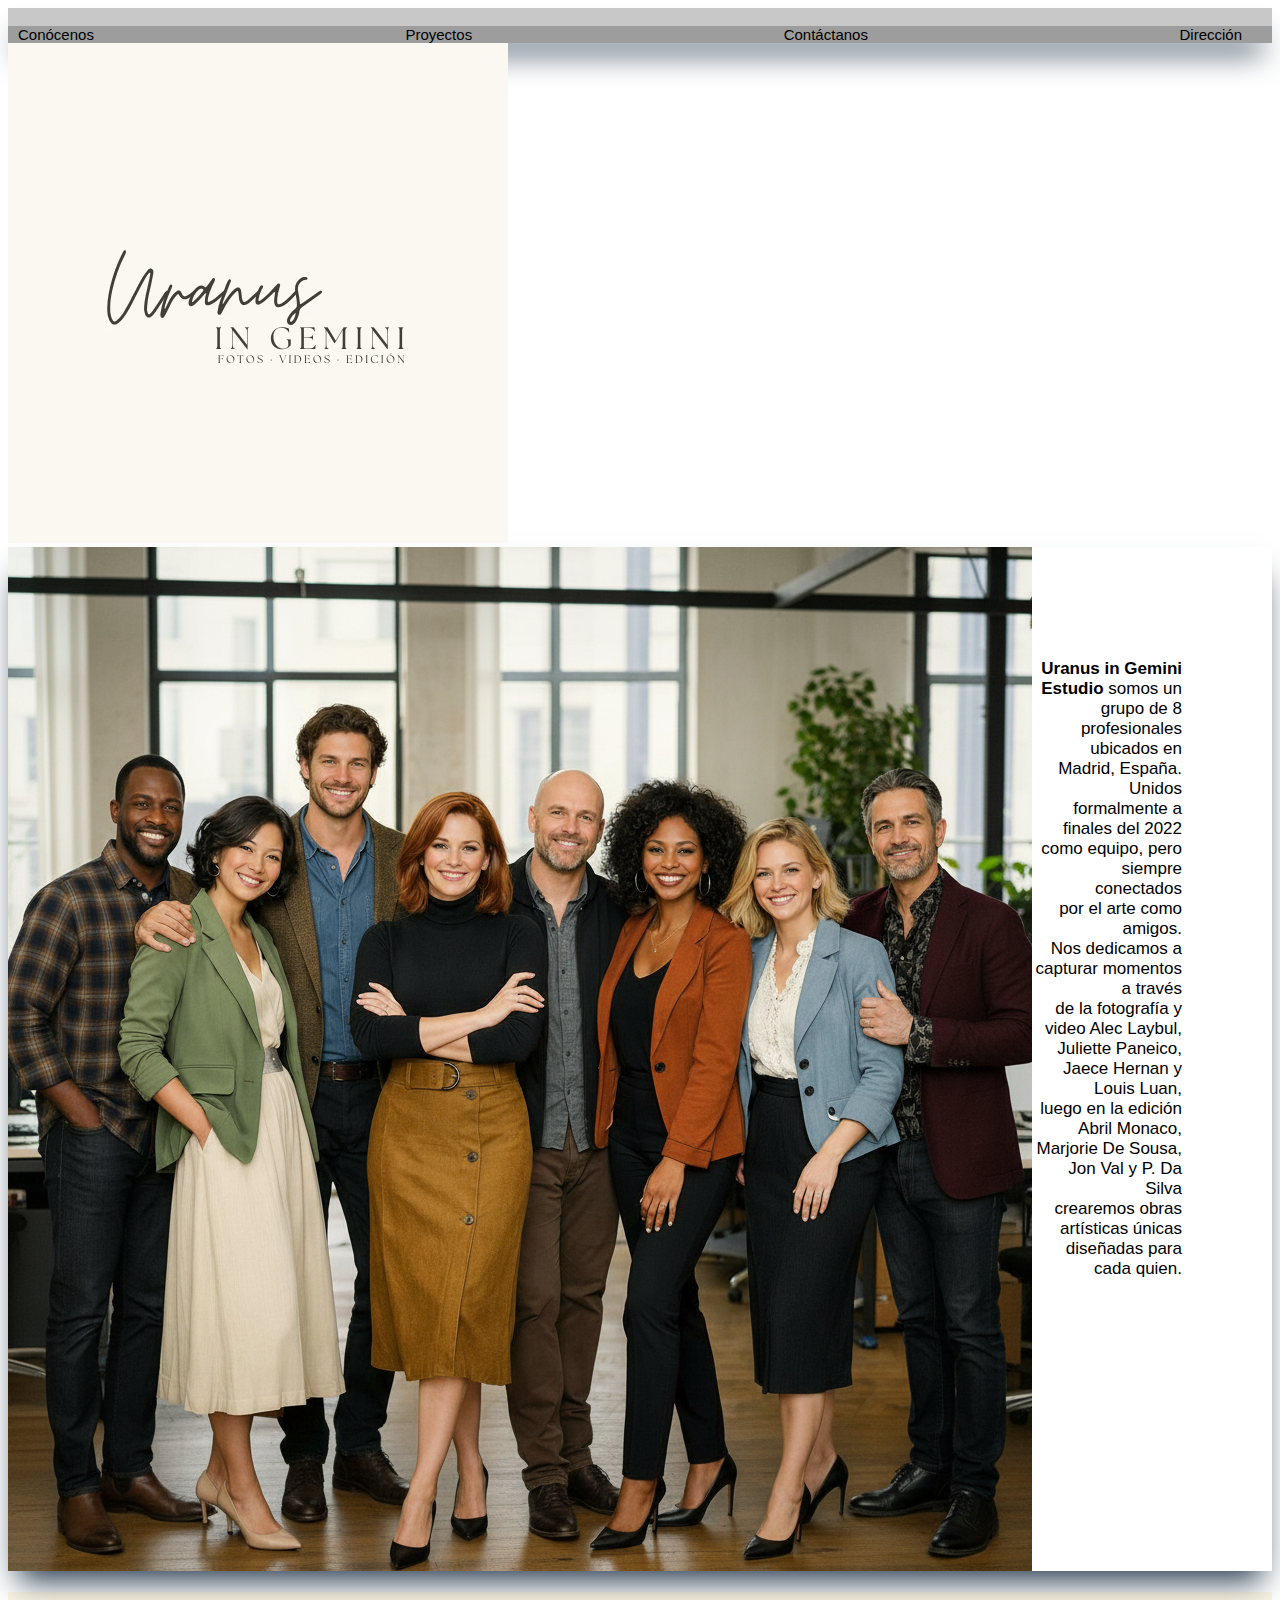
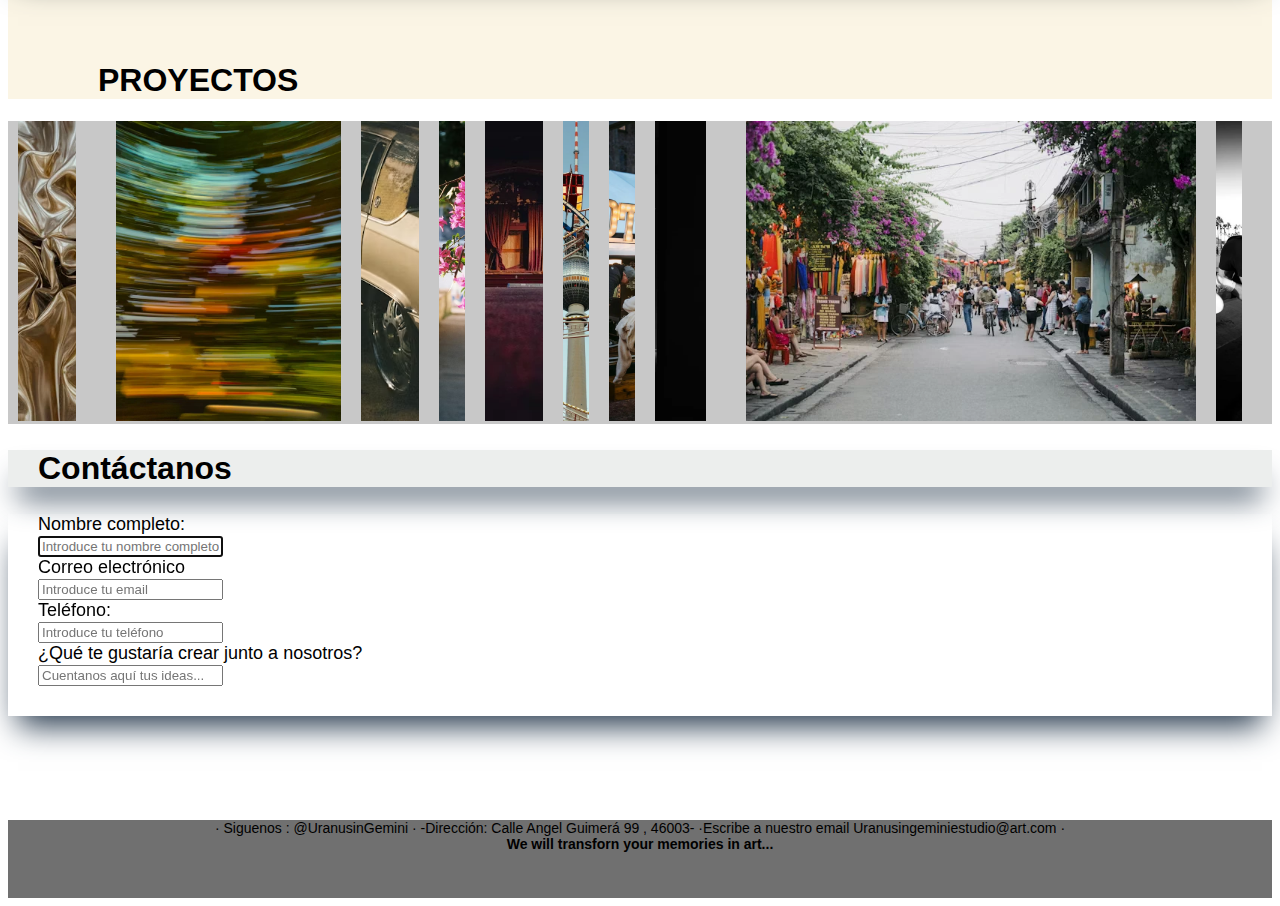
<file: index.html>
<!DOCTYPE html>
<html lang="es">
<head>
    <meta charset="UTF-8" />
    <meta name="viewport" content="width=, initial-scale=1.0" />
    <meta name="description" content="Estudio fotografía y videos en Madrid"/>
    <meta name="author" content="Uranus in Gemini Estudio"/>
    <link rel="shortcut icon" href="img/iconocam.png" type="image/png">
    <link rel="stylesheet" href="style.css"/>
    <title>Uranus in Gemini</title>
    
</head>  
<header> 
    
    <nav> 
</br>
         <ul>
            <li>
                <a href="#conocenos">Conócenos</a></li>
            <li>
                <a href="#proyectos">Proyectos</a></li>
            <li>
                <a href="#contacto">Contáctanos</a></li>
            <li>
                <a href="#direccion">Dirección</a></li>
        </ul>
    </nav>
</header>


<section>
    <img src="img/Uranus new.webp"/>

</section>

    
    
  
   <main>

 <img src="img/Ellos (1).webp"/>
  
<p id="conocenos">
     <strong>Uranus in Gemini Estudio </strong>somos un grupo de 8 profesionales</br>
      ubicados en Madrid, España.</br>
     Unidos formalmente a finales del 2022 como equipo, pero siempre conectados </br>
     por el arte como amigos.</br>
     Nos dedicamos a capturar momentos a través</br> 
     de la fotografía y video Alec Laybul, Juliette Paneico, Jaece Hernan y Louis Luan,</br>
     luego en la edición Abril Monaco, Marjorie De Sousa, Jon Val y P. Da Silva</br>
     crearemos obras artísticas únicas diseñadas para cada quien. 

</p>
</main> 
</hr>
</hr>
</hr>
<h1 id="proyectos">PROYECTOS </h1>

<section id="fotos"> 
    <p>
        <ul>
            <li>
<img src="img/10 act plateado.webp" alt="textura ondulada"/></li>
<li></li>
<img src="img/9 act luces.webp" alt="luces de colores"/></li>
<li>
<img src="img/1-act-carro.webp" alt="carro"/></li>
<li>
<img src="img/2-act-flores.webp" alt="flores"/></li>
<li>
<img src="img/3 act salon.webp" alt="salon amplio"/></li>
<li>
<img src="img/4 act parque.webp" alt="parque de atracciones"/></li>
<li>
<img src="img/5 act fotos navidad.webp" alt="personas con atuendo navideño"/></li>
<li>
<img src="img/6 act moda.webp" alt="ropa guindada y silueta de persona"/></li>
<li></li>
<img src="img/7 act feria.webp" alt="calle de día con comercios"/></li>
<li>
<img src="img/8 act skateboard.webp" alt="persona haciendo maniobra en skateboard"/></li>
</ul>
</p>
</section>
</hr>
</hr>
</hr>
</hr>
</hr>

 <h2 id="contacto">Contáctanos</h2>
 <form>
    <label for="nombre completo">Nombre completo:</label></br>
    <input type="text" id="nombreCompleto" autofocus name="nombreCompleto" required placeholder="Introduce tu nombre completo"></br>
    <label for="email">Correo electrónico</label></br>
    <input type="email" id="email" name="email" required pattern="[a-zA-Z0-9._%+-]+@[a-zA-Z0-9.-]+\.[a-zA-Z]{2,}" placeholder="Introduce tu email"></br>
    <label for="teléfono">Teléfono:</label></br>
    <input type="tel" id="teléfono" name="teléfono" required pattern="[0-9]{9}" placeholder="Introduce tu teléfono"></br>
    <label for="interes">¿Qué te gustaría crear junto a nosotros?</label></br>
    <input id="interes" name="interes" rows="40" cols="40" placeholder="Cuentanos aquí tus ideas..."></input></br>
</form>
</br>
</br>
</br>
</br>
</br>

<footer>
<p id="direccion">
   ·  Siguenos : @UranusinGemini ·
   -Dirección: Calle Angel Guimerá 99 , 46003-
   <a href="mailto: Uranusingemini@art.com">·Escribe a nuestro email Uranusingeminiestudio@art.com ·</a>
</br>

<strong>We will transforn your memories in art...</strong></p>
</br>
</br>


</footer>
</body>
</html>
</file>
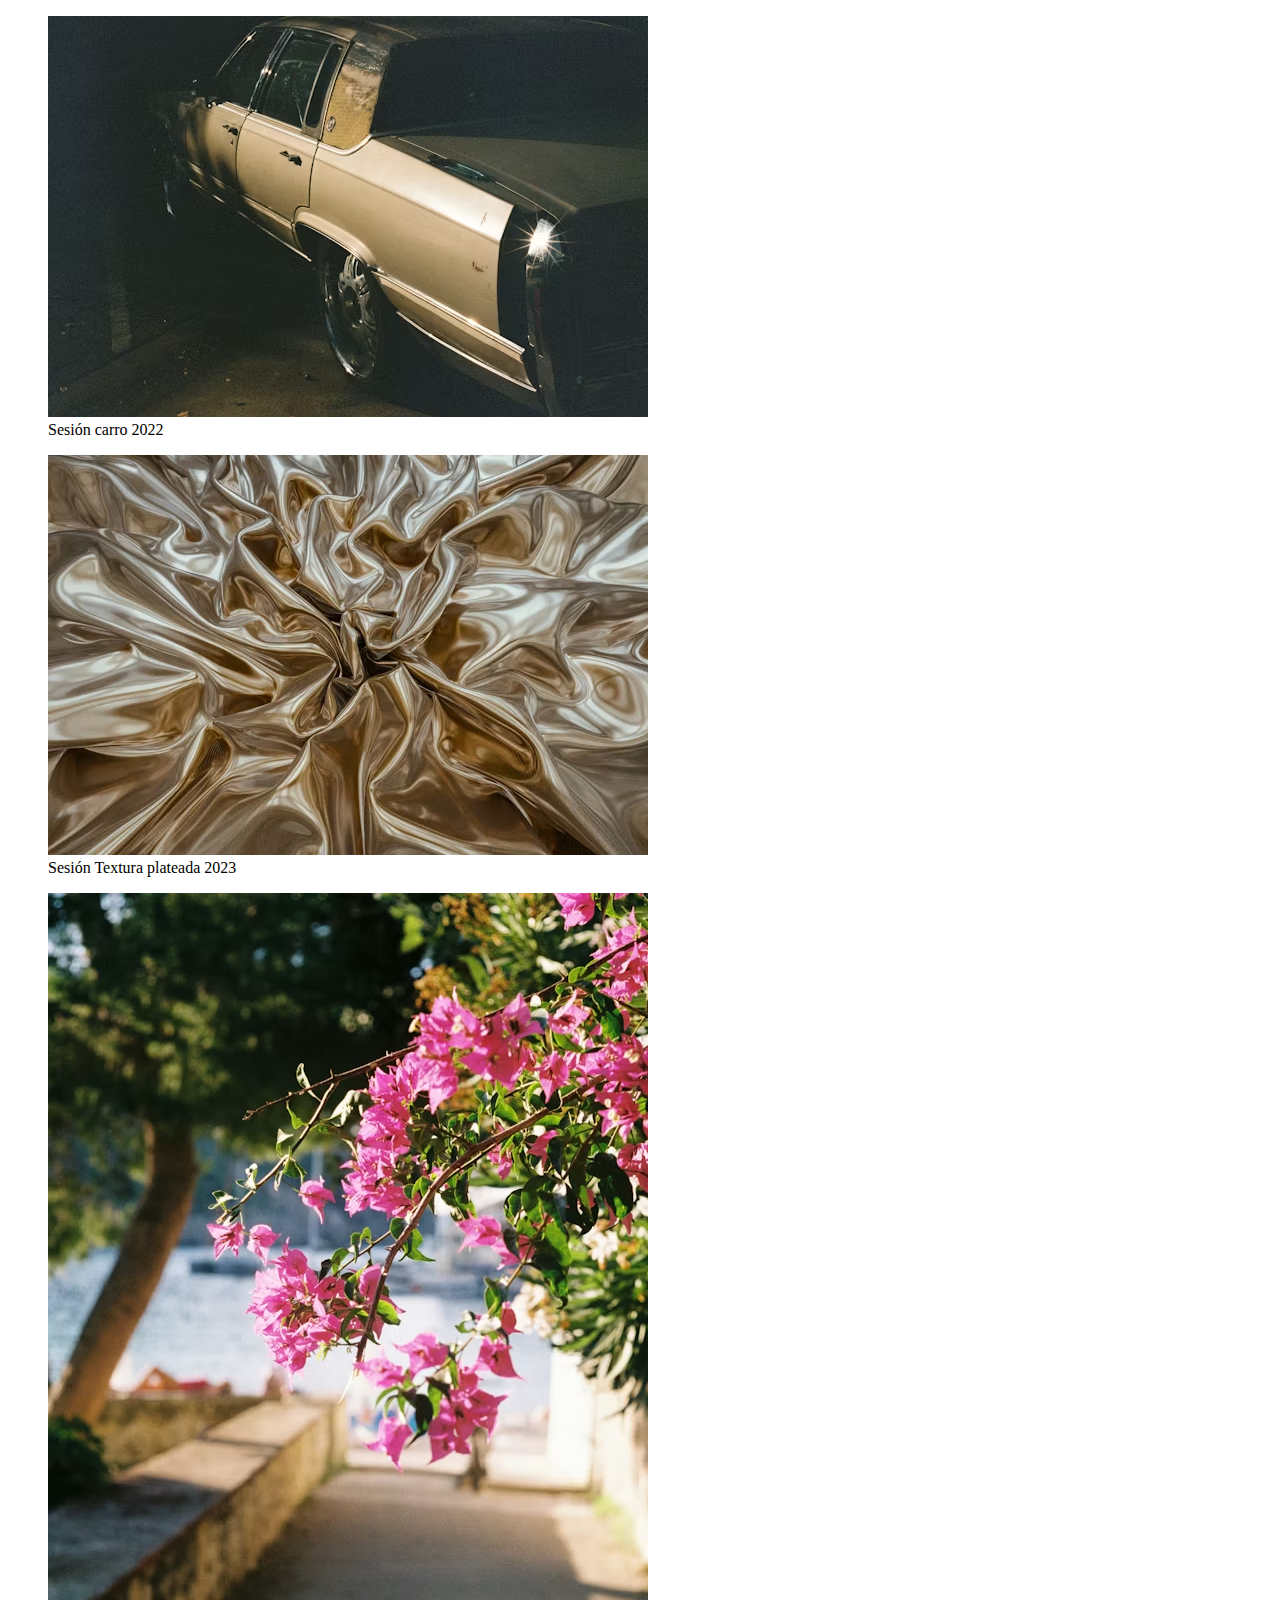
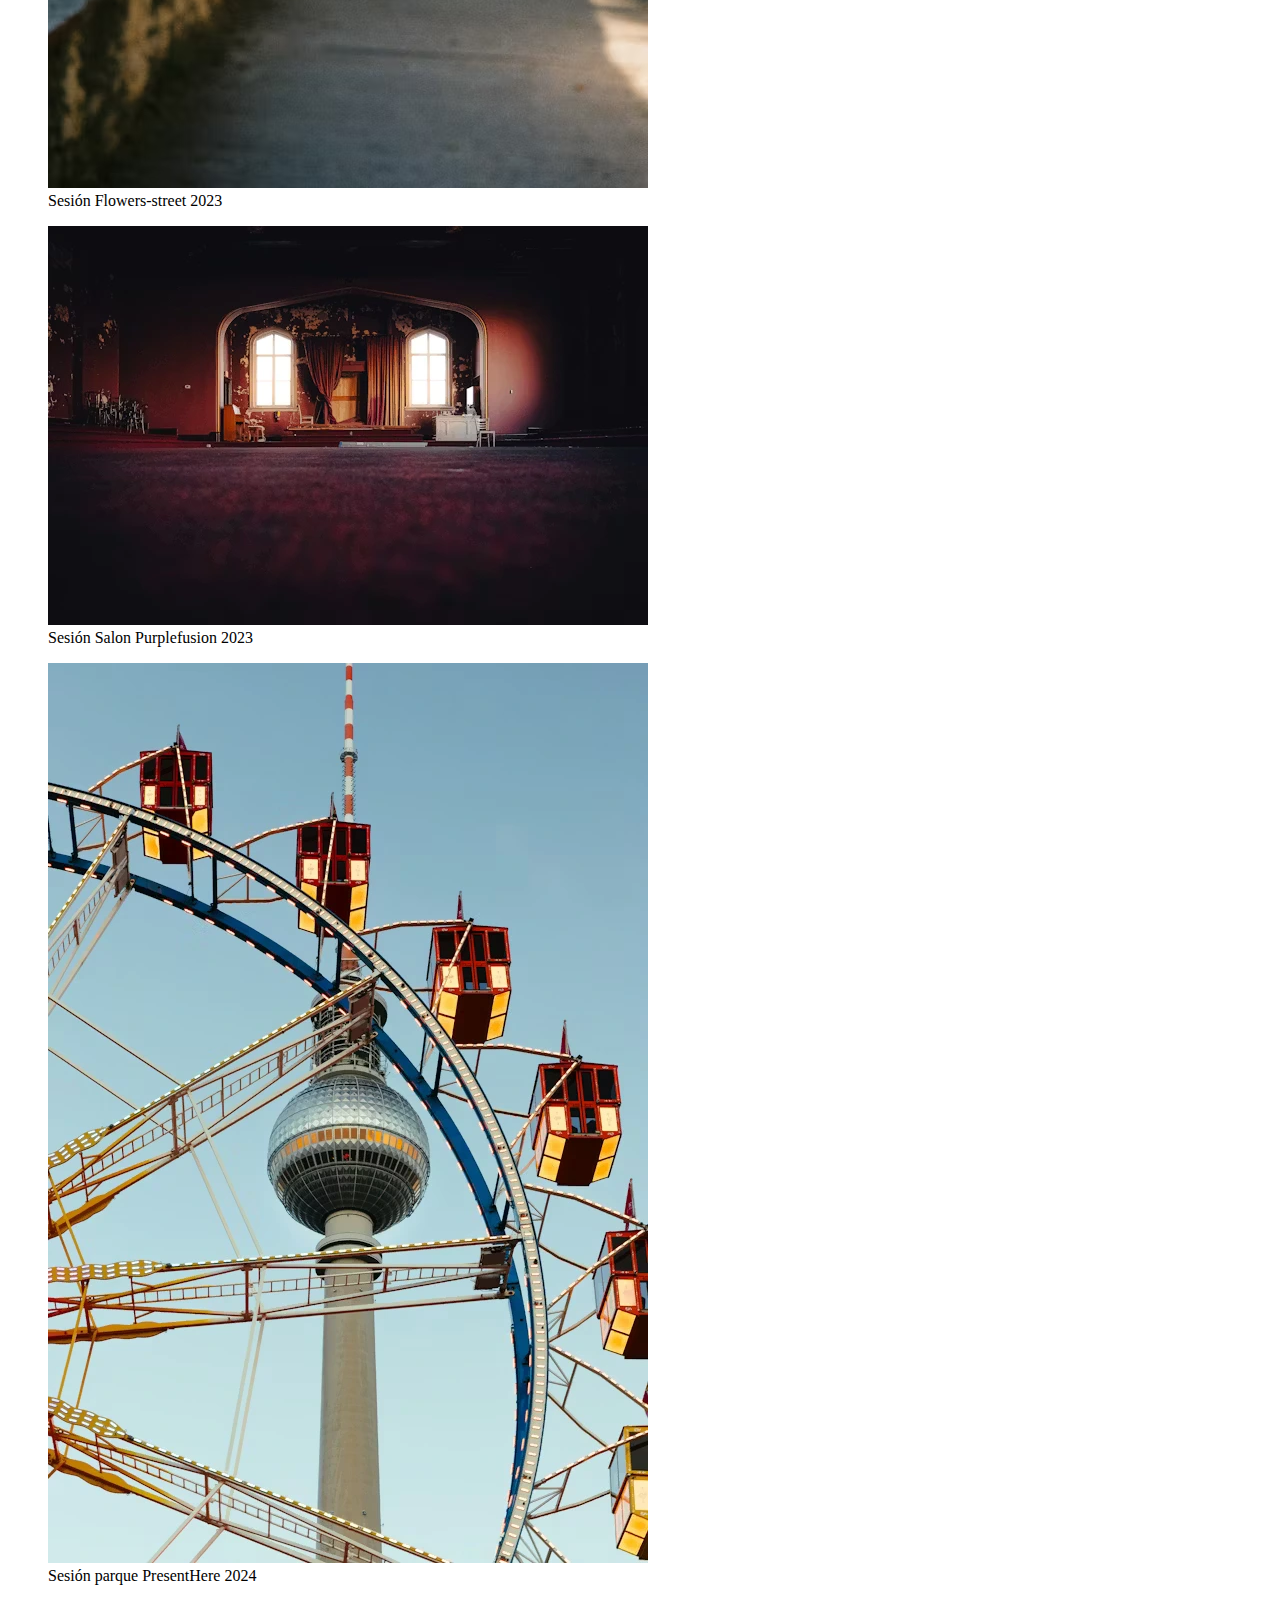
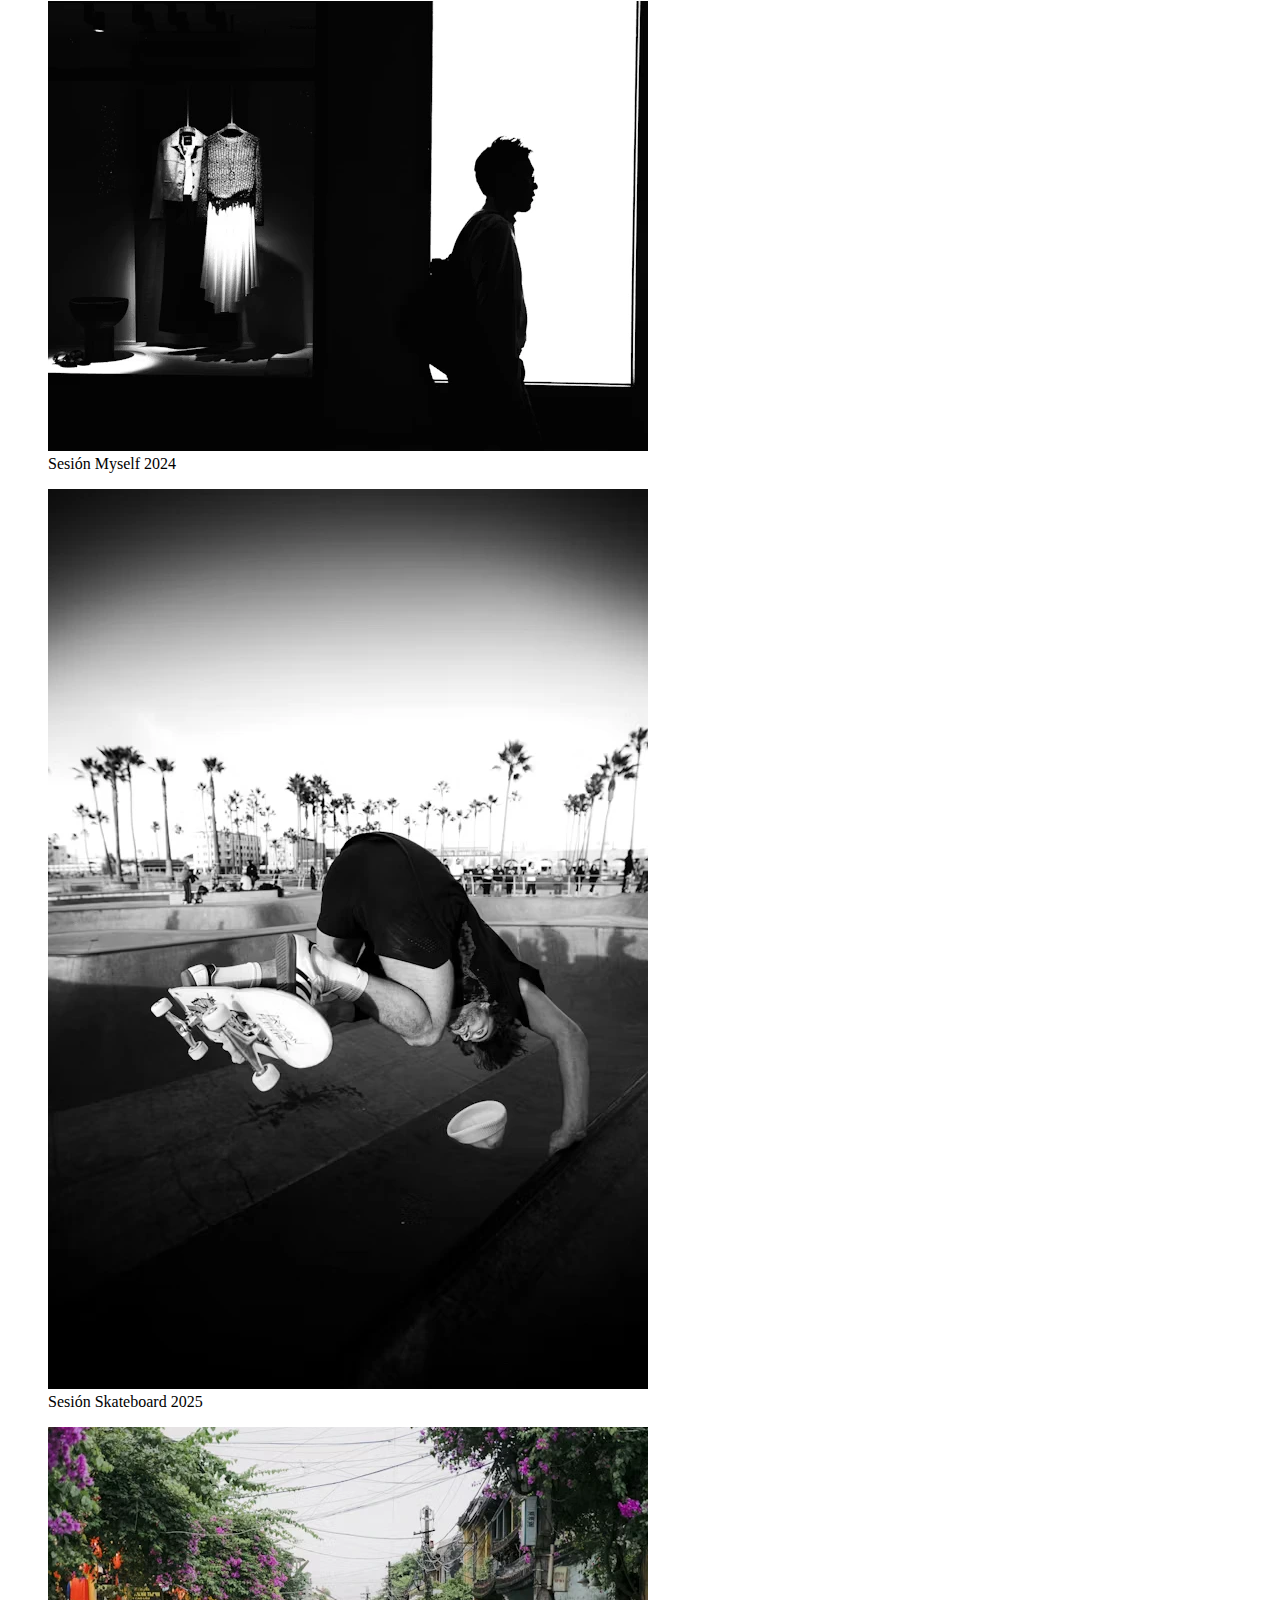
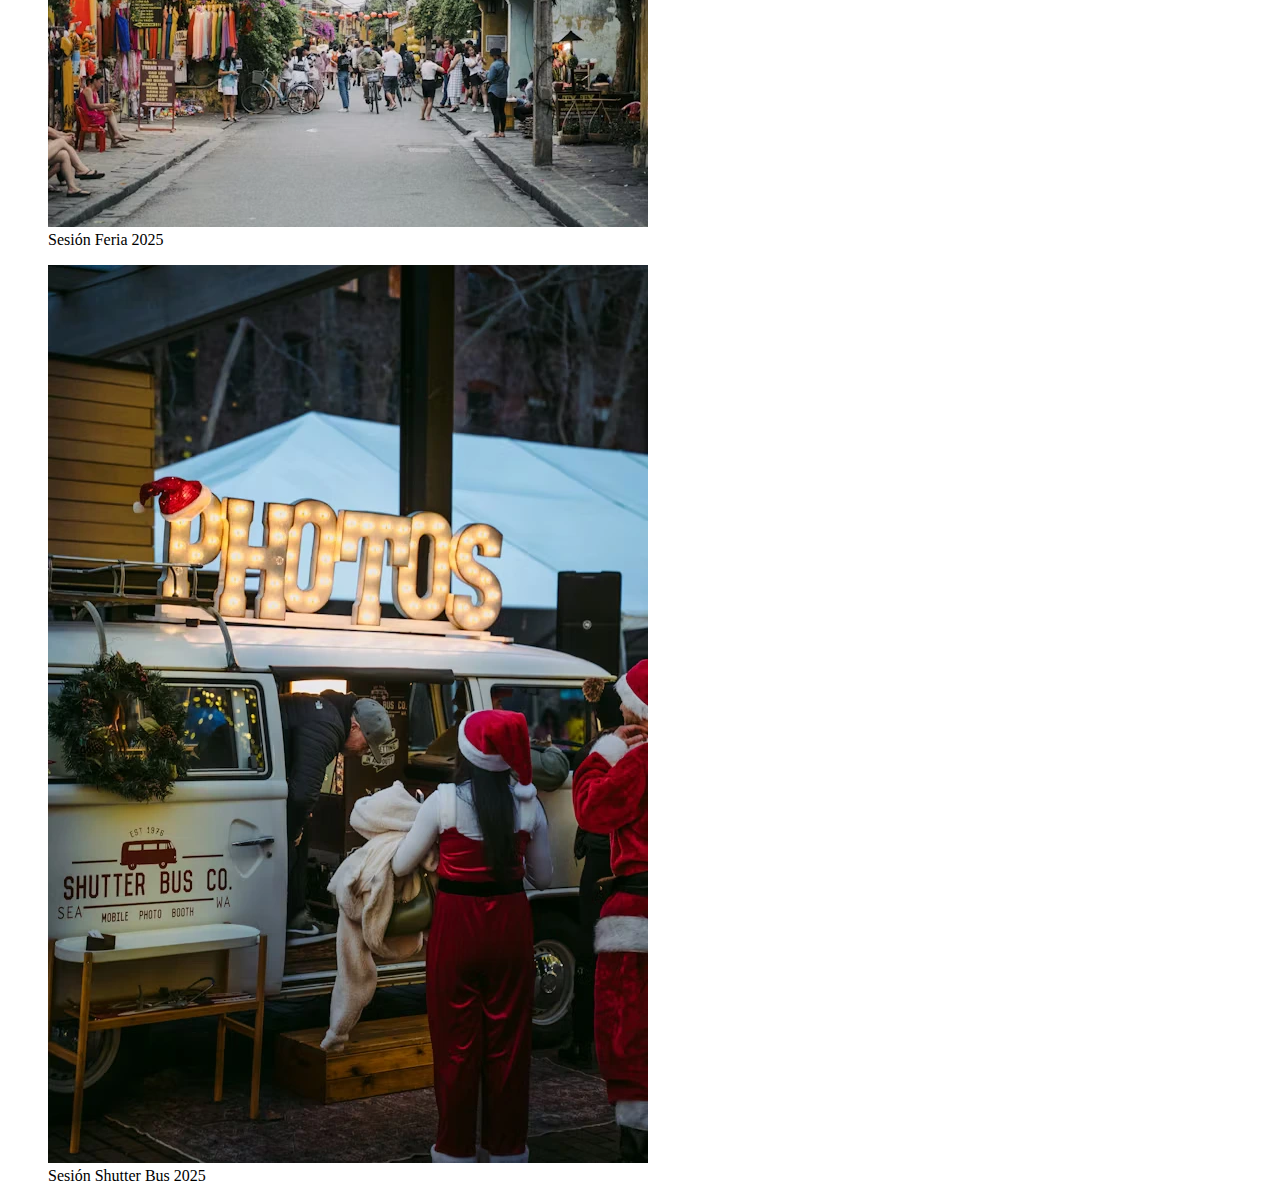
<file: views/proyectos.html>
<!DOCTYPE html>
<html lang="en">
<head>
    <meta charset="UTF-8">
    <meta name="viewport" content="width=device-width, initial-scale=1.0">
     <link rel="shortcut icon" href="../img/iconocam.png" type="image/png">
    <link rel="stylesheet" href="../style.css"/>
    <title>Proyectos</title>
</head>

<body>
<div class="imagenessesiones">
   <figure>
   <img src="../img/1-act-carro.webp" alt="sesion carro"></img>
<figcaption>Sesión carro 2022</figcaption></figure>
<figure>
    <img src="../img/10 act plateado.webp" alt="textura plateada">
    <figcaption>Sesión Textura plateada 2023</figcaption>
</figure>
<figure>
    <img src="../img/2-act-flores.webp" alt="flores">
    <figcaption>Sesión Flowers-street 2023 </figcaption>
</figure>
<figure>
    <img src="../img/3 act salon.webp" alt="salon"> 
    <figcaption>Sesión Salon Purplefusion 2023</figcaption>
</figure>
<figure>
    <img src="../img/4 act parque.webp" alt="rueda parque de atracciones">
    <figcaption>Sesión parque PresentHere 2024</figcaption>
</figure>
<figure><img src="../img/6 act moda.webp" alt="ropa guindada y silueta">
<figcaption> Sesión Myself 2024</figcaption>
</figure>
<figure>
    <img src="../img/8 act skateboard.webp" alt="skateboard">
    <figcaption>Sesión Skateboard 2025</figcaption>
</figure>
<figure>
    <img src="../img/7 act feria.webp" alt="feria en la calle">
    <figcaption>Sesión Feria 2025</figcaption>
</figure>
<figure>
    <img src="../img/5 act fotos navidad.webp" alt="Puesto de fotos Navideñas">
    <figcaption>Sesión Shutter Bus 2025</figcaption>
</figure>
</div>
</body>
</html>
</file>
<file: style.css>
:root {
    --bg-color: #fbf8f1; 
    --accent-color: #c4cac6;
    --sec-accent-color: #000000;
    --spacing: 20px;
}


h1,
h2,
h3,
{ 
    font-family:'Segoe UI', Tahoma, Geneva, Verdana, sans-serif;
    
}

header{
    border-top: 0%;
}



ul{
    padding: 20px;
    padding-left: 10px;
    padding-right: 30px;
    padding-top: 0;
    border: 10px;
    border-top: 0;
    margin-top: 0px;
    margin-bottom: 0;
    padding-bottom: 0;
    list-style-type: none;
    text-align: center;
    font-family: 'Lucida Sans', 'Lucida Sans Regular', 'Lucida Grande', 'Lucida Sans Unicode', Geneva, Verdana, sans-serif;
    display:flex;
    justify-content: space-between;
    gap: var(--spacing);
    background-color: #00000037;
    background-size: 100px;
    list-style-type: none;
    font-size: 15px;
    }



a{
    text-decoration: none;
    color:#000000
}

a:hover{
    color: var(--accent-color)
}

#logo1{
    background-color: var(--bg-color);
    padding-top: 0;
    border-top: 0;
    margin-top: 0;
    padding-left: 0%;
    width: 100;
    margin-bottom: 0%;
}

  #logo{
background-color:fbf8f0;
    padding-top: 0;
    border-top: 0;
    margin-top: 0;
    padding-left: 400px;
    margin-bottom: 0%;
    }




main{
    text-align: right;
font-family: 'Lucida Sans', 'Lucida Sans Regular', 'Lucida Grande', 'Lucida Sans Unicode', Geneva, Verdana, sans-serif;
padding-top: 0%;
padding-right: 30px;
color: #000000;
font-size: 17px;
 box-shadow: rgb(38, 57, 77) 0px 20px 30px -10px;
 margin-top: 0% ;
 display:flex;
 justify-content: space-between;
}

.ellos{
height: 400px;
object-fit: cover;
padding-left: 0%;
margin-left: 0%;
border-left: 0%;
float: left;
margin-right: 100px;
}

#conocenos{
padding-top: 95px;
padding-right: 60px;
}



#logo{
    padding-top: 0%;
    border-top: 0%;
    background-color: #faf7f2;
}



header> nav{
    background-size: 100;
    background-color:#00000037;
    margin:var(--accent-color) 10px;
     box-shadow: rgb(38, 57, 77) 0px 20px 30px -10px;
     border: 0%;
     margin-top: 0%;
    
}

nav {
    color:#00000037;
    border: 0%;
    margin-top: 0%;
    padding-top: 0%;
}

#proyectos{
    padding-left: 40px;
    font-family: 'Segoe UI', Tahoma, Geneva, Verdana, sans-serif;

}

#proyectos{
    padding-left: 90px;
    padding-top: 70px;
    background-color: rgba(235, 206, 133, 0.211);
    font-family:'Segoe UI', Tahoma, Geneva, Verdana, sans-serif
    font-size: 2em;
    
}


h2{
    padding-left: 30px;
    font-family: 'Segoe UI', Tahoma, Geneva, Verdana, sans-serif;
    font-size:2em;
    background-color: #c4cac651;
    box-shadow: rgb(38, 57, 77) 0px 20px 30px -10px;

}

form{
    padding-left:30px;
    padding-bottom: 30px;
    font-size: 18px;
    font-family: 'Lucida Sans', 'Lucida Sans Regular', 'Lucida Grande', 'Lucida Sans Unicode', Geneva, Verdana, sans-serif;
    box-shadow: rgb(38, 57, 77) 0px 20px 30px -10px;

}

section#fotos > ul{
    display:grid;
    grid-template-columns: repeat (auto-fill, minmax(300px, 1fr));
    display:flex;

}

section#fotos img{
    width: 100%;
    height:300px;
    object-fit: cover;


}

#vermas{

    font-size: 20px;
    text-shadow: #000000;
    font-family: 'Lucida Sans', 'Lucida Sans Regular', 'Lucida Grande', 'Lucida Sans Unicode', Geneva, Verdana, sans-serif;
    padding: 5%;
    padding-left: 87%;
    text-align: end;
    text-weight:bold;

}

footer{
    background-color: #0000008f;
    font-family:'Lucida Sans', 'Lucida Sans Regular', 'Lucida Grande', 'Lucida Sans Unicode', Geneva, Verdana, sans-serif;
text-align: center;
font-size: 14px;
border-top: none;
}

#direccion{
    text-align: center;
    border-top: 20%;
}

#fra1{
    background-color:rgba(255, 127, 200, 0.415);
    border-top: 50%;
   font-style: italic;
   text-align:center;
   vertical-align: sub;
   padding-bottom: none;
   margin-bottom: 0%;
   font-size: 16px;
   
}

#punto{
    text-weight: bold;
    font-size: 2em;
    vertical-align: center;

    
}


.imagenesseiones{
width: 100%;
height: 100%;
object-fit: cover;
font-family:'Lucida Sans', 'Lucida Sans Regular', 'Lucida Grande', 'Lucida Sans Unicode', Geneva, Verdana, sans-serif;
}
</file>
